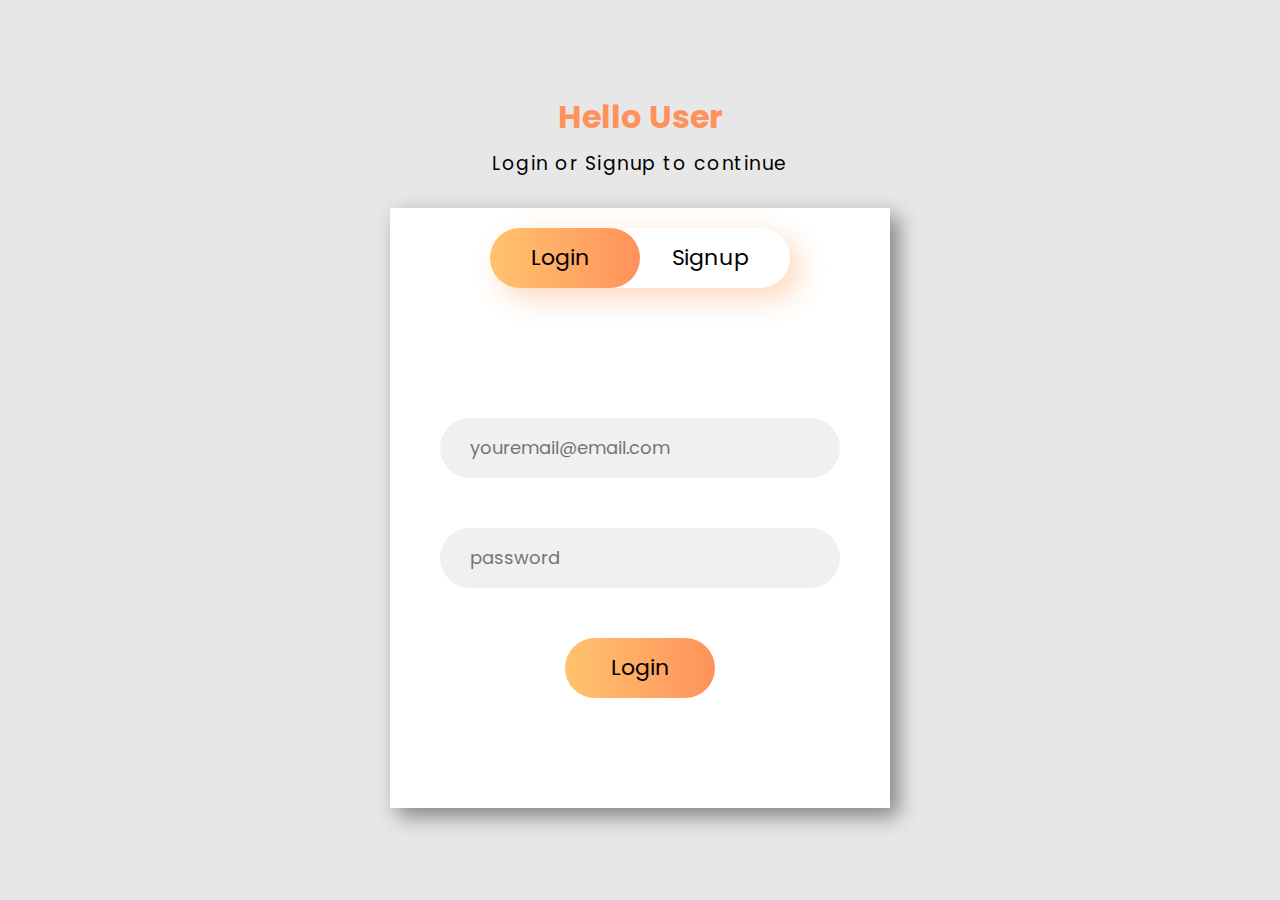
<file: index.html>
<!DOCTYPE html>
<html lang="en">
  <head>
    <meta charset="UTF-8" />
    <meta
      name="viewport"
      content="width=device-width, 
                         initial-scale=1.0"
    />
    <title>Sign In</title>
    <link rel="stylesheet" href="style.css" />
  </head>

  <body>
    <header>
      <h1 class="heading">Hello User</h1>
      <h3 class="title">Login or Signup to continue</h3>
    </header>

    <!-- container div -->
    <div class="container">
      <!-- upper button section to select
             the login or signup form -->
      <div class="slider"></div>
      <div class="btn">
        <button class="login">Login</button>
        <button class="signup">Signup</button>
      </div>

      <!-- Form section that contains the
             login and the signup form -->
      <div class="form-section">
        <!-- login form -->
        <div class="login-box">
          <input
            type="email"
            class="email ele"
            placeholder="youremail@email.com"
            required
          />
          <input
            type="password"
            class="password ele"
            placeholder="password"
            required
          />
          <button type="submit" class="clkbtn login-submit">
            <a href="homepage.html">Login</a>
          </button>
        </div>

        <!-- signup form -->
        <div class="signup-box">
          <input
            type="text"
            class="name ele"
            placeholder="Enter your name"
            required
          />
          <input
            type="email"
            class="email ele"
            placeholder="youremail@email.com"
            required
          />
          <input
            type="password"
            class="password ele"
            placeholder="password"
            required
          />
          <input
            type="password"
            class="password ele"
            placeholder="Confirm password"
            required
          />
          <button type="submit" class="clkbtn signup-submit"><a href="#">Signup</a></button>
        </div>
      </div>
    </div>
    <script src="app.js"></script>
  </body>
</html>
</file>
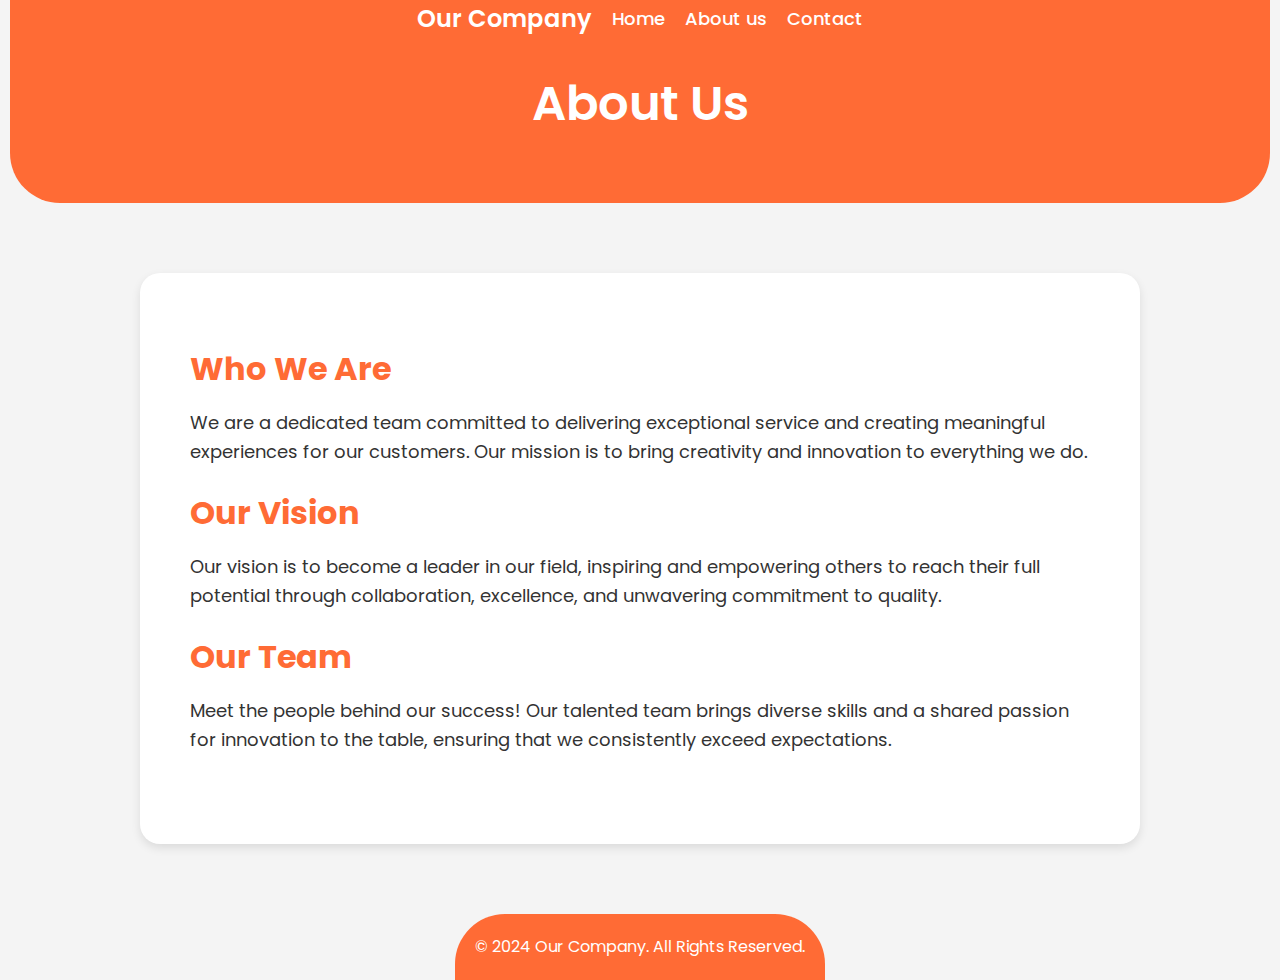
<file: about.html>
<!DOCTYPE html>
<html lang="en">
<head>
  <meta charset="UTF-8" />
  <meta name="viewport" content="width=device-width, initial-scale=1.0" />
  <title>About Us</title>
  <link rel="stylesheet" href="style.css" />
  <link href="https://fonts.googleapis.com/css2?family=Poppins:wght@300;400;600&display=swap" rel="stylesheet">
</head>

  <style>
    /* CSS Variables */
:root {
  --primary-color: #ff6b35; /* Vibrant orange */
  --secondary-color: #ffffff; /* White */
  --text-color: #333333; /* Dark gray for text */
  --light-gray: #f4f4f4; /* Light gray for background */
}

/* General Styles */
* {
  margin: 0;
  padding: 0;
  box-sizing: border-box;
}

body {
  font-family: 'Poppins', sans-serif;
  background-color: var(--light-gray);
  color: var(--text-color);
  line-height: 1.6;
  padding: 0 10px;
  overflow-x: hidden;
}

/* Navigation */
nav {
  display: flex;
  justify-content: space-between;
  align-items: center;
  background-color: var(--primary-color);
  padding: 20px;
}

.logo {
  color: var(--secondary-color);
  font-size: 24px;
  font-weight: 600;
}

.nav-links {
  list-style: none;
  display: flex;
}

.nav-links li {
  margin-left: 20px;
}

.nav-links a {
  color: var(--secondary-color);
  text-decoration: none;
  font-weight: 500;
  font-size: 18px;
}

.nav-links a:hover,
.nav-links a.active {
  border-bottom: 2px solid var(--secondary-color);
}

/* Header */
header {
  text-align: center;
  background-color: var(--primary-color);
  color: var(--secondary-color);
  padding: 60px 20px;
  margin-bottom: 40px;
  border-bottom-left-radius: 50px;
  border-bottom-right-radius: 50px;
}

header h1 {
  font-size: 48px;
  font-weight: 600;
}

/* About Section */
.about-section {
  padding: 40px 20px;
  background-color: var(--secondary-color);
  box-shadow: 0 4px 10px rgba(0, 0, 0, 0.1);
  border-radius: 20px;
  max-width: 1000px;
  margin: 0 auto;
}

.content-container {
  padding: 30px;
}

.content-container h2 {
  color: var(--primary-color);
  font-size: 32px;
  margin-bottom: 15px;
}

.content-container p {
  font-size: 18px;
  margin-bottom: 20px;
  color: var(--text-color);
}

/* Footer */
footer {
  text-align: center;
  background-color: var(--primary-color);
  color: var(--secondary-color);
  padding: 20px;
  margin-top: 40px;
  border-top-left-radius: 50px;
  border-top-right-radius: 50px;
}

footer p {
  font-size: 16px;
}

  </style>

<body>
  <header>
    <nav>
      <div class="logo">Our Company</div>
      <ul class="nav-links">
        <li><a href="homepage.html">Home</a></li>
     
        <li><a href="aboutus.html">About us</a></li>
        <li><a href="#contact">Contact</a></li>
      </ul>
    </nav>
    <h1>About Us</h1>
  </header>

  <section class="about-section">
    <div class="content-container">
      <h2>Who We Are</h2>
      <p>
        We are a dedicated team committed to delivering exceptional service and
        creating meaningful experiences for our customers. Our mission is to
        bring creativity and innovation to everything we do.
      </p>

      <h2>Our Vision</h2>
      <p>
        Our vision is to become a leader in our field, inspiring and empowering
        others to reach their full potential through collaboration, excellence,
        and unwavering commitment to quality.
      </p>

      <h2>Our Team</h2>
      <p>
        Meet the people behind our success! Our talented team brings diverse
        skills and a shared passion for innovation to the table, ensuring that
        we consistently exceed expectations.
      </p>
    </div>
  </section>

  <footer>
    <p>&copy; 2024 Our Company. All Rights Reserved.</p>
  </footer>
</body>
</html>
</file>
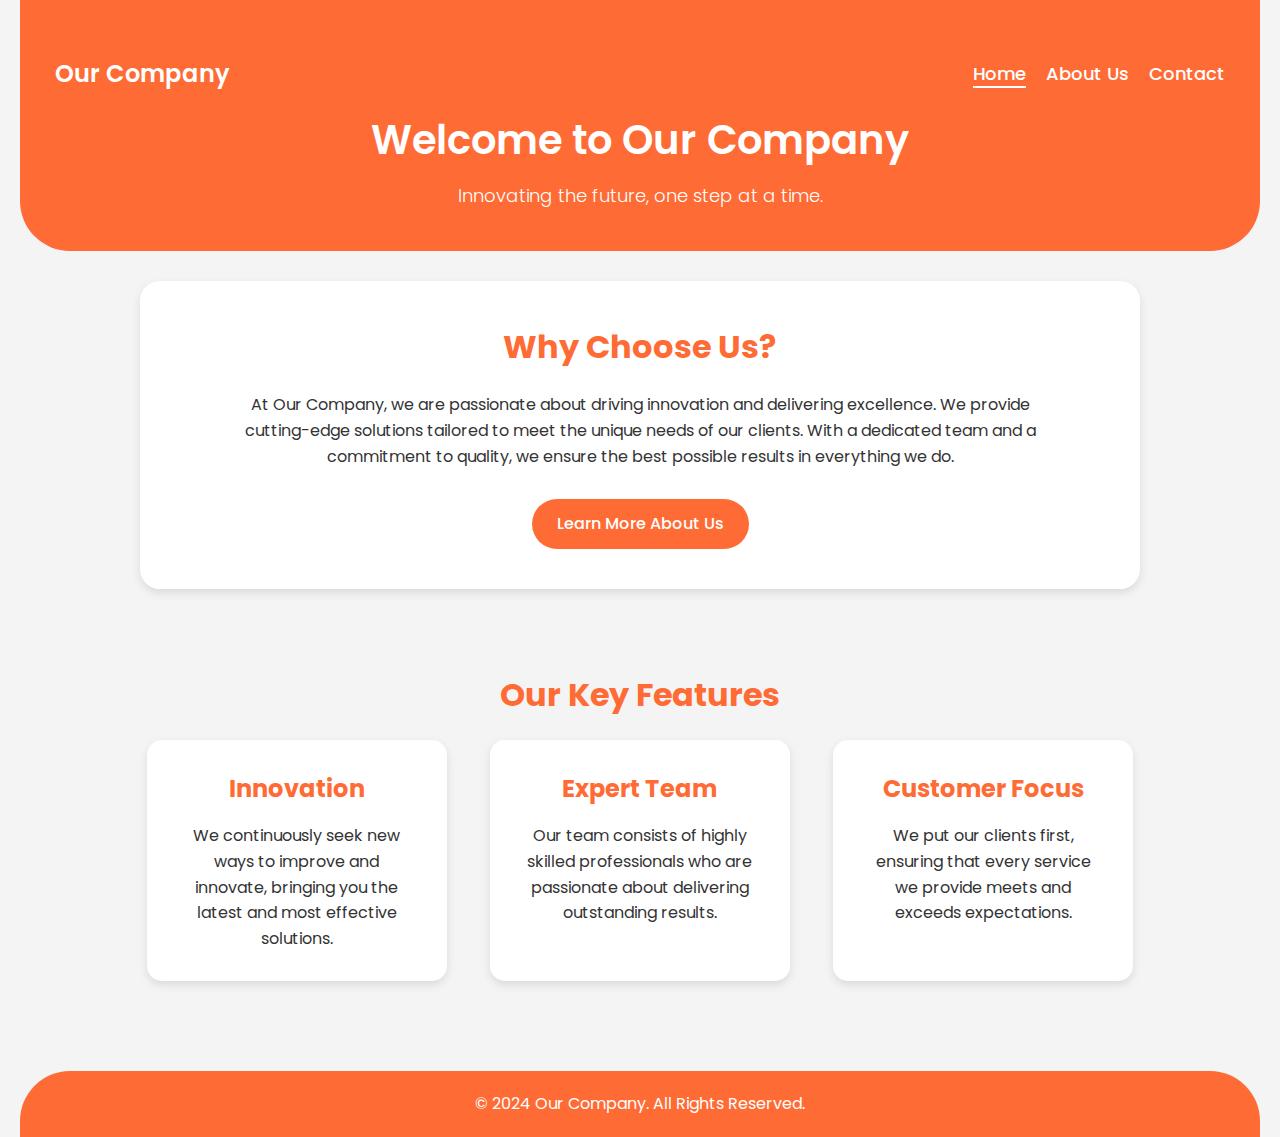
<file: homepage.html>
<!DOCTYPE html>
<html lang="en">
<head>
  <meta charset="UTF-8" />
  <meta name="viewport" content="width=device-width, initial-scale=1.0" />
  <title>Home - Our Company</title>
  <link href="https://fonts.googleapis.com/css2?family=Poppins:wght@300;400;600&display=swap" rel="stylesheet">

  <style>
    /* CSS Variables */
    :root {
      --primary-color: #ff6b35; /* Vibrant orange */
      --secondary-color: #ffffff; /* White */
      --text-color: #333333; /* Dark gray for text */
      --light-gray: #f4f4f4; /* Light gray for background */
    }

    /* General Styles */
    * {
      margin: 0;
      padding: 0;
      box-sizing: border-box;
    }

    body {
      font-family: 'Poppins', sans-serif;
      background-color: var(--light-gray);
      color: var(--text-color);
      line-height: 1.6;
      padding: 0 20px;
    }

    /* Navigation */
    nav {
      display: flex;
      justify-content: space-between;
      align-items: center;
      background-color: var(--primary-color);
      padding: 15px;
    }

    .logo {
      color: var(--secondary-color);
      font-size: 24px;
      font-weight: 600;
    }

    .nav-links {
      list-style: none;
      display: flex;
    }

    .nav-links li {
      margin-left: 20px;
    }

    .nav-links a {
      color: var(--secondary-color);
      text-decoration: none;
      font-weight: 500;
      font-size: 18px;
    }

    .nav-links a:hover,
    .nav-links a.active {
      border-bottom: 2px solid var(--secondary-color);
    }

    /* Header */
    header {
      text-align: center;
      background-color: var(--primary-color);
      color: var(--secondary-color);
      padding: 40px 20px;
      margin-bottom: 30px;
      border-bottom-left-radius: 50px;
      border-bottom-right-radius: 50px;
    }

    header h1 {
      font-size: 40px;
      font-weight: 600;
      margin-bottom: 10px;
    }

    header p {
      font-size: 18px;
      font-weight: 300;
    }

    /* Main Section */
    .main-section {
      display: flex;
      justify-content: center;
      align-items: center;
      flex-direction: column;
      text-align: center;
      padding: 40px 20px;
      background-color: var(--secondary-color);
      box-shadow: 0 4px 10px rgba(0, 0, 0, 0.1);
      border-radius: 20px;
      max-width: 1000px;
      margin: 0 auto;
    }

    .main-section h2 {
      color: var(--primary-color);
      font-size: 32px;
      margin-bottom: 20px;
    }

    .main-section p {
      font-size: 16px;
      margin-bottom: 30px;
      color: var(--text-color);
      max-width: 800px;
    }

    .btn {
      padding: 12px 25px;
      background-color: var(--primary-color);
      color: var(--secondary-color);
      border: none;
      border-radius: 30px;
      font-size: 16px;
      font-weight: 500;
      text-decoration: none;
      transition: background-color 0.3s ease;
    }

    .btn:hover {
      background-color: #e65b1f;
    }

    /* Features Section */
    .features {
      padding: 50px 20px;
      background-color: var(--light-gray);
      text-align: center;
      margin-top: 30px;
    }

    .features h2 {
      color: var(--primary-color);
      font-size: 32px;
      margin-bottom: 20px;
    }

    .features-container {
      display: flex;
      justify-content: space-around;
      flex-wrap: wrap;
      gap: 30px;
      max-width: 1000px;
      margin: 0 auto;
    }

    .feature-item {
      background-color: var(--secondary-color);
      padding: 30px;
      box-shadow: 0 4px 10px rgba(0, 0, 0, 0.1);
      border-radius: 15px;
      flex: 1;
      min-width: 250px;
      max-width: 300px;
    }

    .feature-item h3 {
      color: var(--primary-color);
      font-size: 24px;
      margin-bottom: 15px;
    }

    .feature-item p {
      font-size: 16px;
      color: var(--text-color);
    }

    /* Footer */
    footer {
      text-align: center;
      background-color: var(--primary-color);
      color: var(--secondary-color);
      padding: 20px;
      margin-top: 40px;
      border-top-left-radius: 50px;
      border-top-right-radius: 50px;
    }

    footer p {
      font-size: 16px;
    }
  </style>
</head>

<body>
  <header>
    <nav>
      <div class="logo">Our Company</div>
      <ul class="nav-links">
        <li><a href="index.html" class="active">Home</a></li>
        <li><a href="about.html">About Us</a></li>
        <li><a href="contact.html">Contact</a></li>
      </ul>
    </nav>
    <h1>Welcome to Our Company</h1>
    <p>Innovating the future, one step at a time.</p>
  </header>

  <section class="main-section">
    <h2>Why Choose Us?</h2>
    <p>
      At Our Company, we are passionate about driving innovation and delivering excellence. We provide cutting-edge solutions tailored to meet the unique needs of our clients.
      With a dedicated team and a commitment to quality, we ensure the best possible results in everything we do.
    </p>
    <a href="about.html" class="btn">Learn More About Us</a>
  </section>

  <section class="features">
    <h2>Our Key Features</h2>
    <div class="features-container">
      <div class="feature-item">
        <h3>Innovation</h3>
        <p>
          We continuously seek new ways to improve and innovate, bringing you the latest and most effective solutions.
        </p>
      </div>
      <div class="feature-item">
        <h3>Expert Team</h3>
        <p>
          Our team consists of highly skilled professionals who are passionate about delivering outstanding results.
        </p>
      </div>
      <div class="feature-item">
        <h3>Customer Focus</h3>
        <p>
          We put our clients first, ensuring that every service we provide meets and exceeds expectations.
        </p>
      </div>
    </div>
  </section>

  <footer>
    <p>&copy; 2024 Our Company. All Rights Reserved.</p>
  </footer>
</body>
</html>
</file>
<file: style.css>
@import url("https://fonts.googleapis.com/css2?family=Poppins:ital,wght@0,100;0,200;0,300;0,400;0,500;0,600;0,700;0,800;0,900;1,100;1,200;1,300;1,400;1,500;1,600;1,700;1,800;1,900&display=swap");

* {
    margin: 0;
    padding: 0;
    box-sizing: border-box;
    font-family: "Poppins", sans-serif;
}

body {
    height: 100vh;
    width: 100vw;
    display: flex;
    justify-content: center;
    align-items: center;
    flex-direction: column;
    gap: 30px;
    background-color: rgb(231, 231, 231);
}

header {
    width: 100%;
    display: flex;
    flex-direction: column;
    align-items: center;
    justify-content: center;
    gap: 8px;
}

.heading {
    color: rgb(255, 146, 91);
}

.title {
    font-weight: 400;
    letter-spacing: 1.5px;
}

.container {
    height: 600px;
    width: 500px;
    background-color: white;
    box-shadow: 8px 8px 20px rgb(128, 128, 128);
    position: relative;
    overflow: hidden;
}

.btn {
    height: 60px;
    width: 300px;
    margin: 20px auto;
    box-shadow: 10px 10px 30px rgb(254, 215, 188);
    border-radius: 50px;
    display: flex;
    justify-content: space-around;
    align-items: center;
}

.login,
.signup {
    font-size: 22px;
    border: none;
    outline: none;
    background-color: transparent;
    position: relative;
    cursor: pointer;
}

.slider {
    height: 60px;
    width: 150px;
    border-radius: 50px;
    background-image: linear-gradient(to right,
            rgb(255, 195, 110),
            rgb(255, 146, 91));
    position: absolute;
    top: 20px;
    left: 100px;
    transition: all 0.5s ease-in-out;
}

.moveslider {
    left: 250px;
}

.form-section {
    height: 500px;
    width: 1000px;
    padding: 20px 0;
    display: flex;
    position: relative;
    transition: all 0.5s ease-in-out;
    left: 0px;
}

.form-section-move {
    left: -500px;
}

.login-box,
.signup-box {
    height: 100%;
    width: 500px;
    display: flex;
    flex-direction: column;
    align-items: center;
    justify-content: center;
    padding: 0px 40px;
}

.login-box {
    gap: 50px;
}

.signup-box {
    gap: 30px;
}

.ele {
    height: 60px;
    width: 400px;
    outline: none;
    border: none;
    color: rgb(77, 77, 77);
    background-color: rgb(240, 240, 240);
    border-radius: 50px;
    padding-left: 30px;
    font-size: 18px;
}

.clkbtn {
    height: 60px;
    width: 150px;
    border-radius: 50px;
    background-image: linear-gradient(to right,
            rgb(255, 195, 110),
            rgb(255, 146, 91));
    font-size: 22px;
    border: none;
    cursor: pointer;
}

a {
    text-decoration: none;
    color: black;
}


/* For Responsiveness of the page */

@media screen and (max-width: 650px) {
    .container {
        height: 600px;
        width: 300px;
    }

    .title {
        font-size: 15px;
    }

    .btn {
        height: 50px;
        width: 200px;
        margin: 20px auto;
    }

    .login,
    .signup {
        font-size: 19px;
    }

    .slider {
        height: 50px;
        width: 100px;
        left: 50px;
    }

    .moveslider {
        left: 150px;
    }

    .form-section {
        height: 500px;
        width: 600px;
    }

    .form-section-move {
        left: -300px;
    }

    .login-box,
    .signup-box {
        height: 100%;
        width: 300px;
    }

    .ele {
        height: 50px;
        width: 250px;
        font-size: 15px;
    }

    .clkbtn {
        height: 50px;
        width: 130px;
        font-size: 19px;
    }
}

@media screen and (max-width: 320px) {
    .container {
        height: 600px;
        width: 250px;
    }

    .heading {
        font-size: 30px;
    }

    .title {
        font-size: 10px;
    }

    .btn {
        height: 50px;
        width: 200px;
        margin: 20px auto;
    }

    .login,
    .signup {
        font-size: 19px;
    }

    .slider {
        height: 50px;
        width: 100px;
        left: 27px;
    }

    .moveslider {
        left: 127px;
    }

    .form-section {
        height: 500px;
        width: 500px;
    }

    .form-section-move {
        left: -250px;
    }

    .login-box,
    .signup-box {
        height: 100%;
        width: 250px;
    }

    .ele {
        height: 50px;
        width: 220px;
        font-size: 15px;
    }

    .clkbtn {
        height: 50px;
        width: 130px;
        font-size: 19px;
    }
}
</file>
